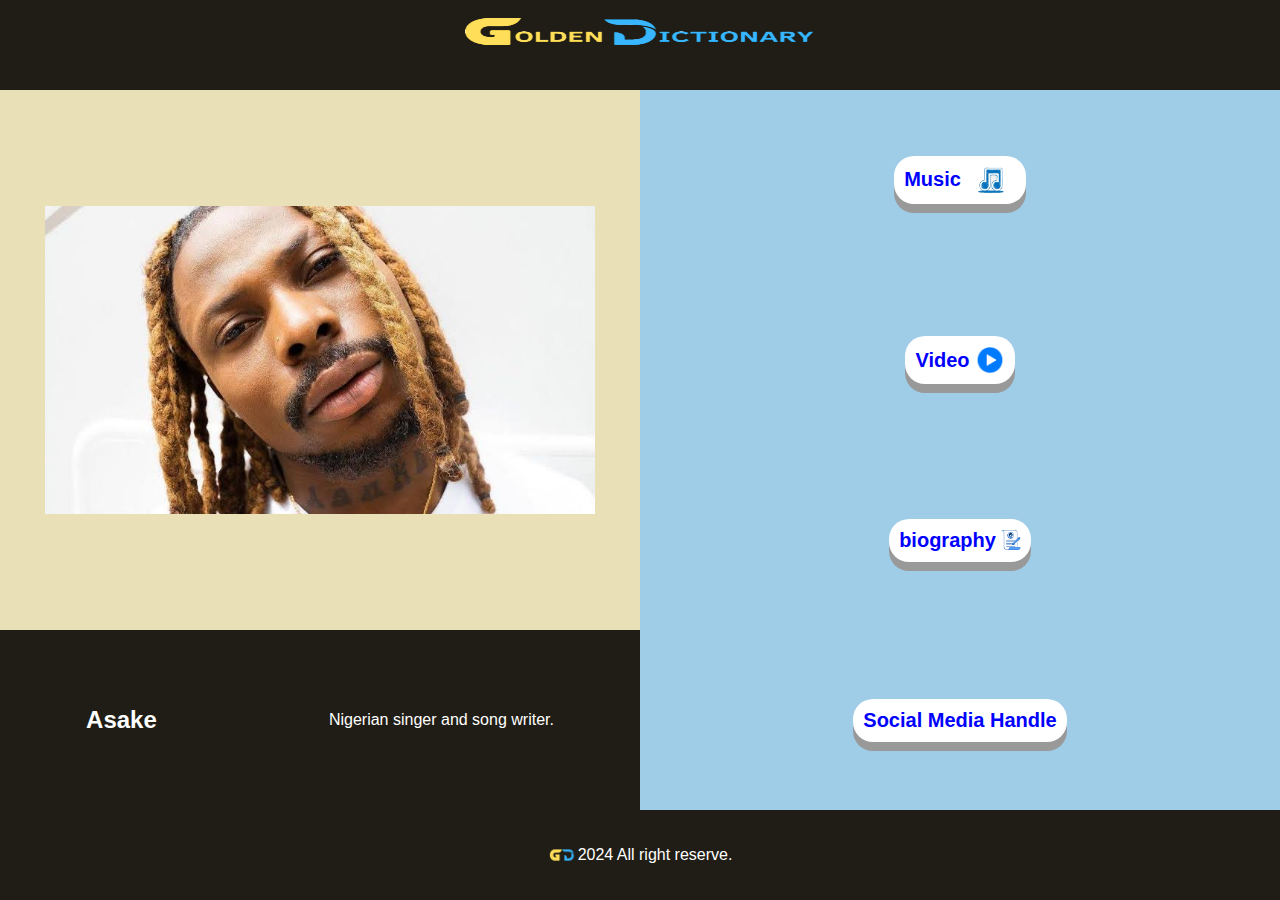
<file: index.html>
<!DOCTYPE html>
<html lang="en">
  <head>
    <meta charset="UTF-8" />
    <meta name="viewport" content="width=device-width, initial-scale=1.0" />
    <title>Document</title>
    <link rel="stylesheet" href="./style.css" />
  </head>
  <body>
    <div class="card01">
      <img class="heading2" src="./appnname.png" alt="img" />
    </div>
    <div class="card02">
      <div class="card10">
        <div class="display1">
          <img class="imgg" src="./asake.jpeg" alt="img" />
        </div>
        <div class="display2">
          <h2>Asake</h2>
          <p>Nigerian singer and song writer.</p>
        </div>
      </div>
      <div class="card20">
        <div class="display3">
          <a class="botton" href="./index music.html"
            >Music <img width="50px" src="./musiclogo.png"
          /></a>
        </div>
        <div class="display4">
          <a class="botton" href="#"
            >Video <img width="30px" src="./videologo.png"
          /></a>
        </div>
        <div class="display5">
          <a class="botton" href="./index biography.html"
            >biography
            <img width="20px" src="./biographylogo.png" />
          </a>
        </div>
        <div class="display6">
          <a class="botton" href="./index socialmedia.html"
            >Social Media Handle</a
          >
        </div>
      </div>
    </div>
    <div class="card03">
      <img class="heading" src="./logo.png" alt="img" />

      <p class="footer">2024 All right reserve.</p>
    </div>
  </body>
</html>
</file>
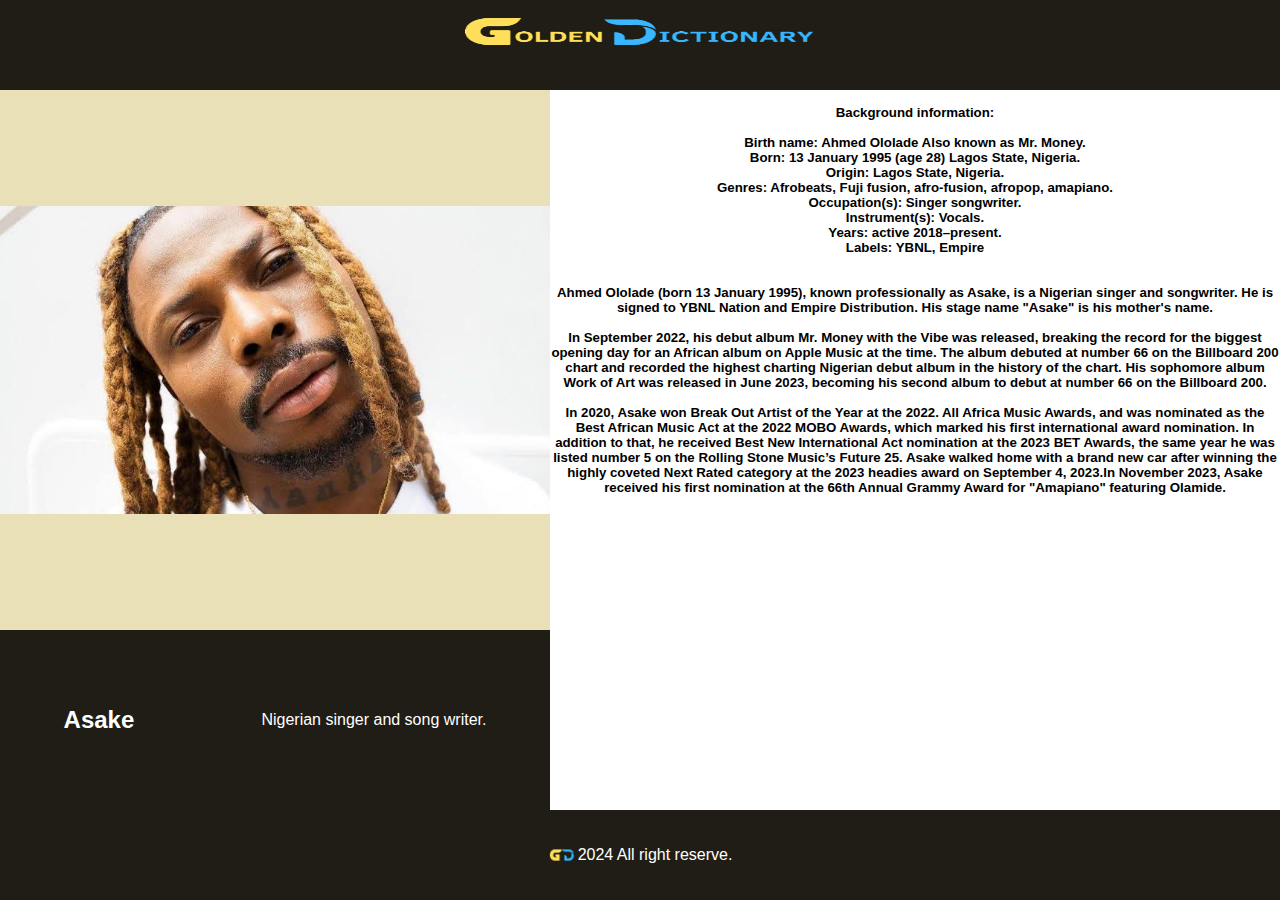
<file: index biography.html>
<!DOCTYPE html>
<html lang="en">
  <head>
    <meta charset="UTF-8" />
    <meta name="viewport" content="width=device-width, initial-scale=1.0" />
    <title>Document</title>
    <link rel="stylesheet" href="./style.css" />
  </head>
  <body>
    <div class="card01">
      <a href="./index.html">
        <img class="heading2" src="./appnname.png" alt="img" />
      </a>
    </div>
    <div class="card02">
      <div class="card10">
        <div class="display1">
          <img class="imgg" src="./asake.jpeg" alt="img" />
        </div>
        <div class="display2">
          <h2>Asake</h2>
          <p>Nigerian singer and song writer.</p>
        </div>
      </div>
      <div class="biography">
        <h5>
          <br />
          Background information:<br />
          <br />
          Birth name: Ahmed Ololade Also known as Mr. Money.<br />
          Born: 13 January 1995 (age 28) Lagos State, Nigeria.<br />
          Origin: Lagos State, Nigeria.<br />
          Genres: Afrobeats, Fuji fusion, afro-fusion, afropop, amapiano.<br />
          Occupation(s): Singer songwriter.<br />
          Instrument(s): Vocals.<br />
          Years: active 2018–present.<br />
          Labels: YBNL, Empire
          <br /><br /><br />
          Ahmed Ololade (born 13 January 1995), known professionally as Asake,
          is a Nigerian singer and songwriter. He is signed to YBNL Nation and
          Empire Distribution. His stage name "Asake" is his mother's name.
          <br /><br />
          In September 2022, his debut album Mr. Money with the Vibe was
          released, breaking the record for the biggest opening day for an
          African album on Apple Music at the time. The album debuted at number
          66 on the Billboard 200 chart and recorded the highest charting
          Nigerian debut album in the history of the chart. His sophomore album
          Work of Art was released in June 2023, becoming his second album to
          debut at number 66 on the Billboard 200.
          <br /><br />
          In 2020, Asake won Break Out Artist of the Year at the 2022. All
          Africa Music Awards, and was nominated as the Best African Music Act
          at the 2022 MOBO Awards, which marked his first international award
          nomination. In addition to that, he received Best New International
          Act nomination at the 2023 BET Awards, the same year he was listed
          number 5 on the Rolling Stone Music’s Future 25. Asake walked home
          with a brand new car after winning the highly coveted Next Rated
          category at the 2023 headies award on September 4, 2023.In November
          2023, Asake received his first nomination at the 66th Annual Grammy
          Award for "Amapiano" featuring Olamide.
        </h5>
      </div>
    </div>
    <div class="card03">
      <img class="heading" src="./logo.png" alt="img" />

      <p class="footer">2024 All right reserve.</p>
    </div>
  </body>
</html>
</file>
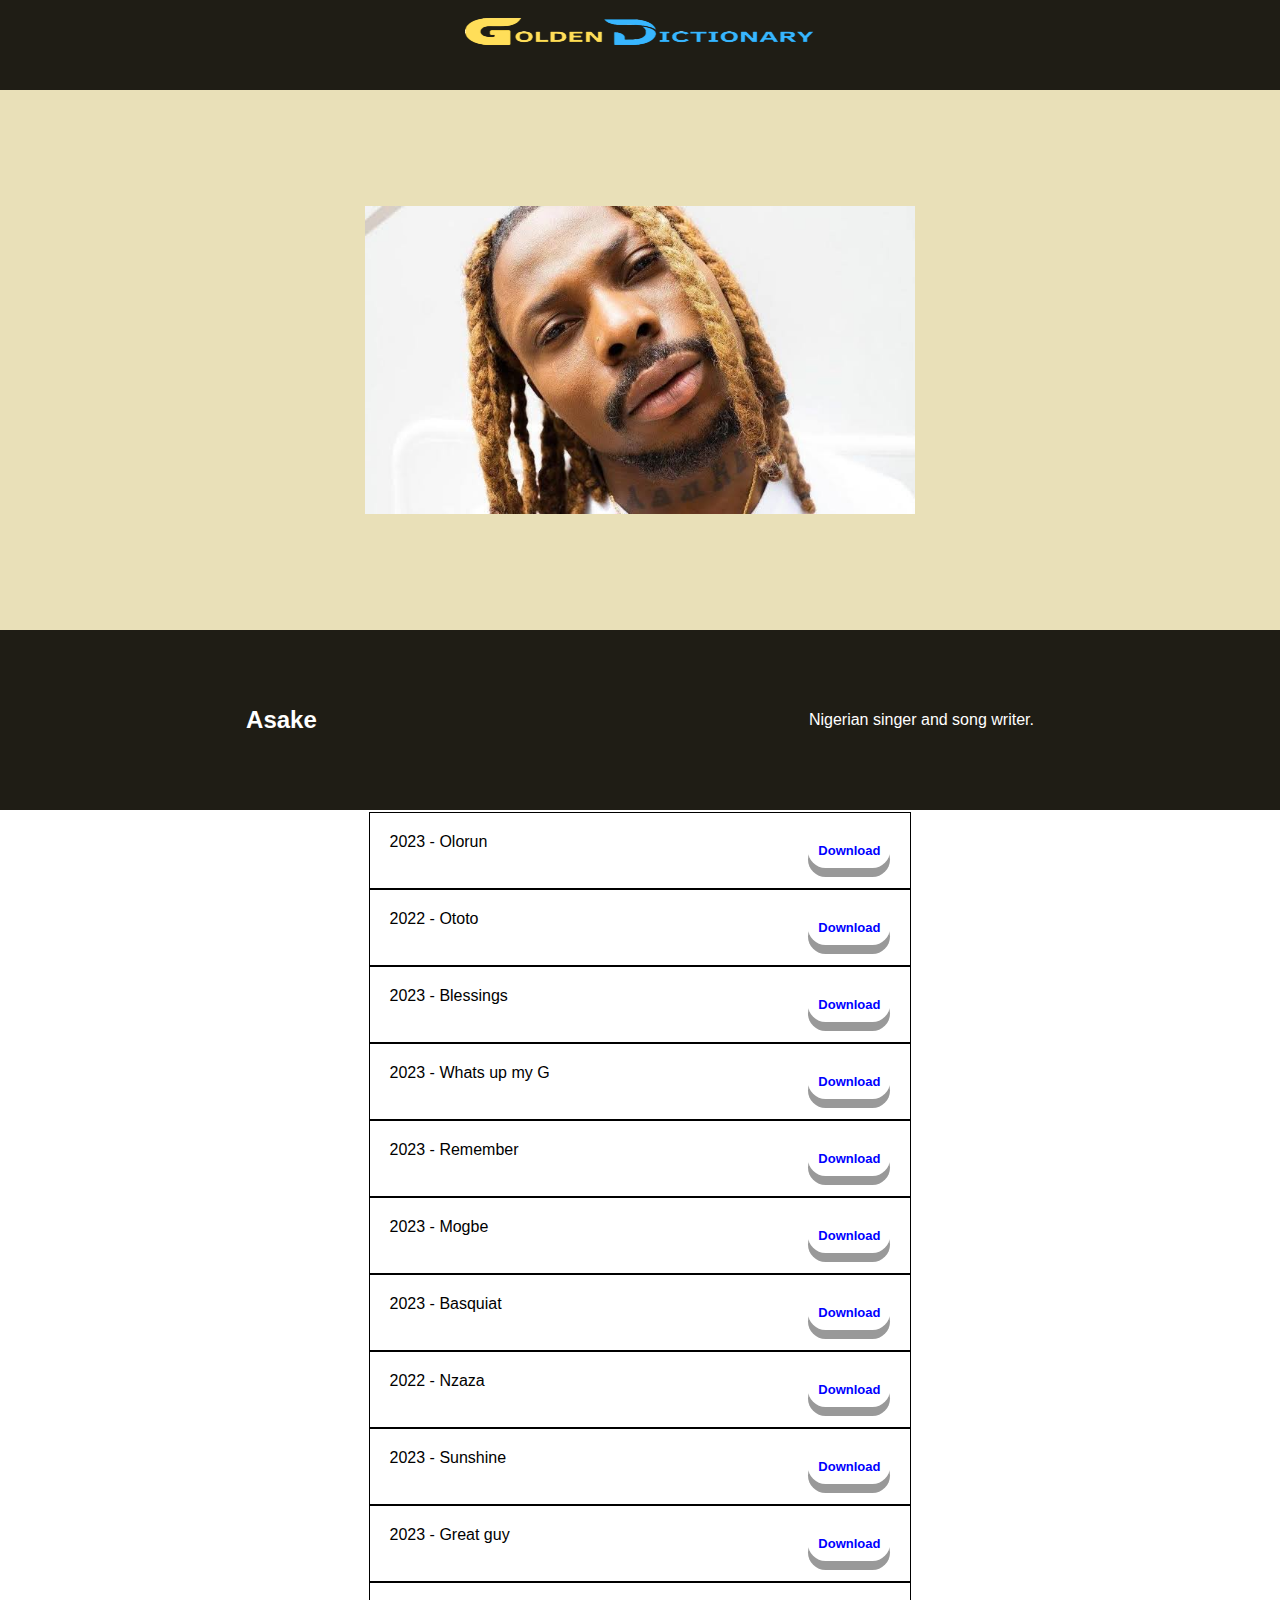
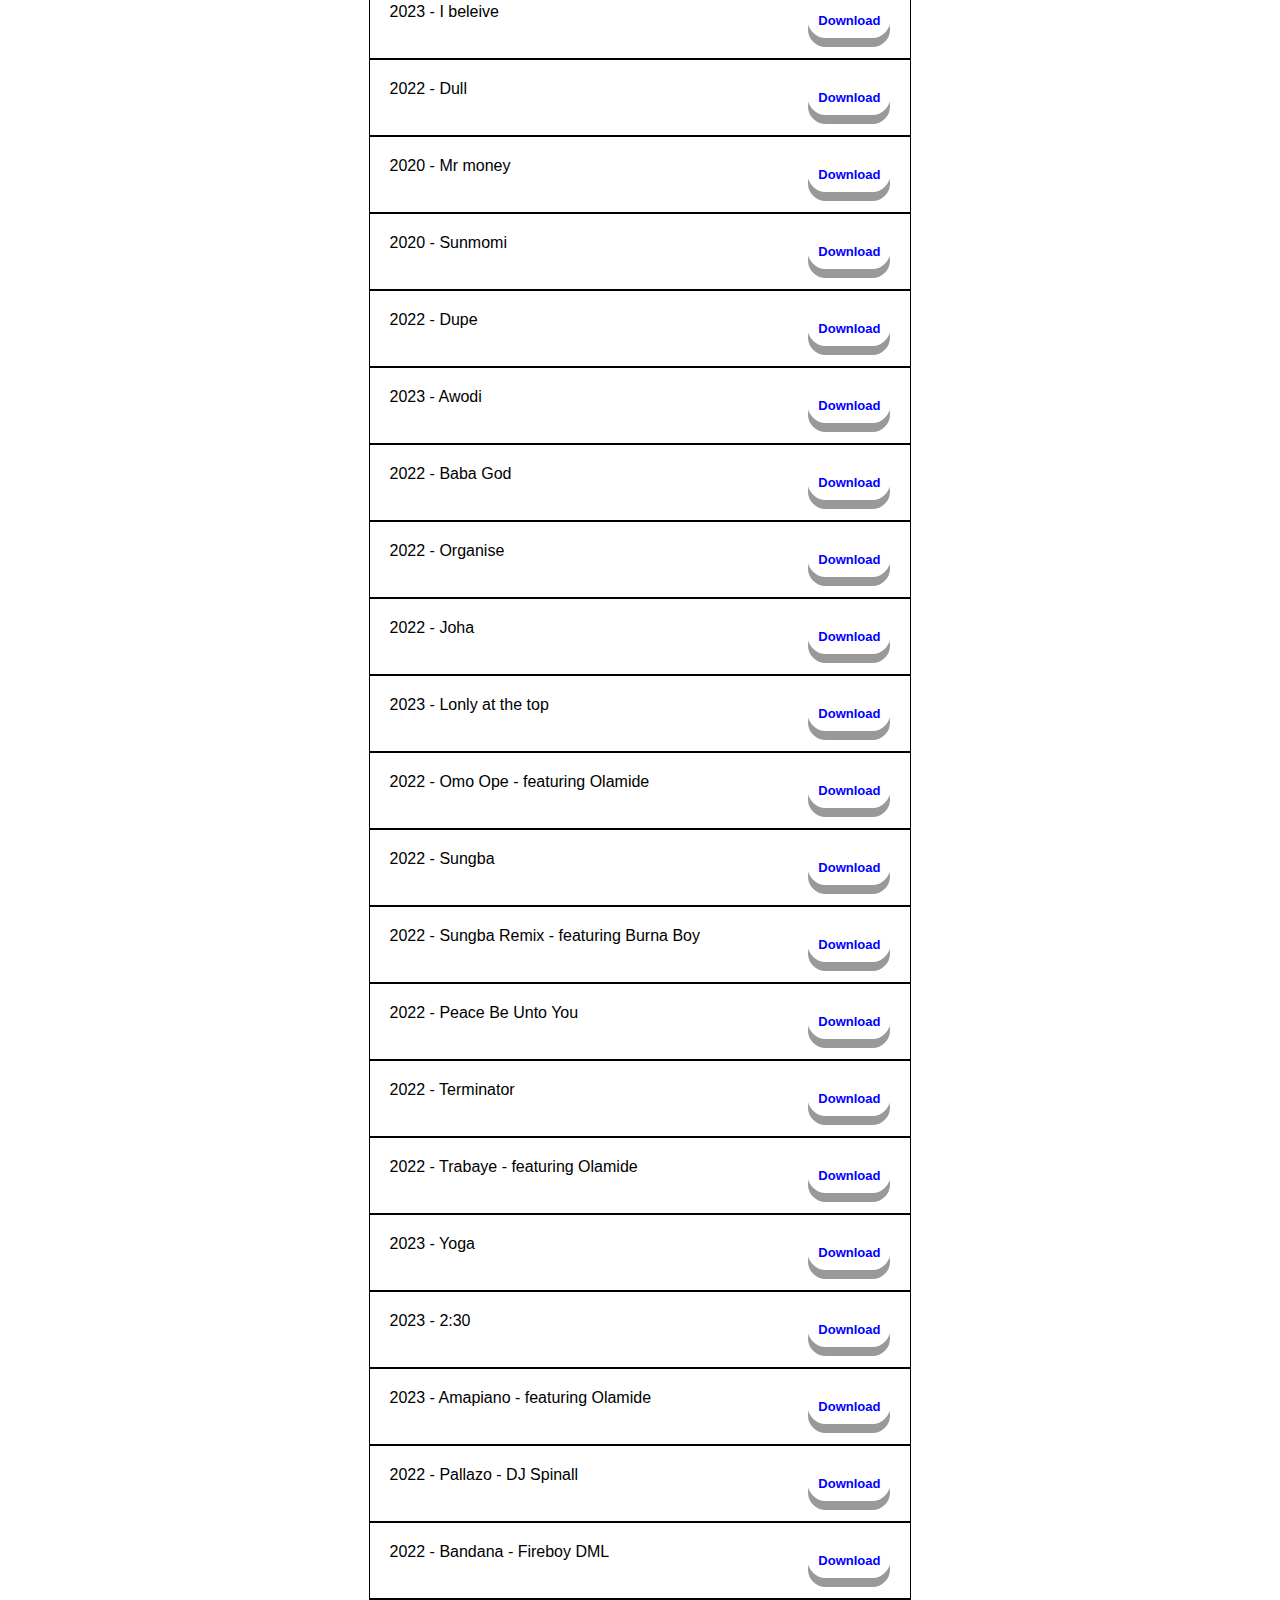
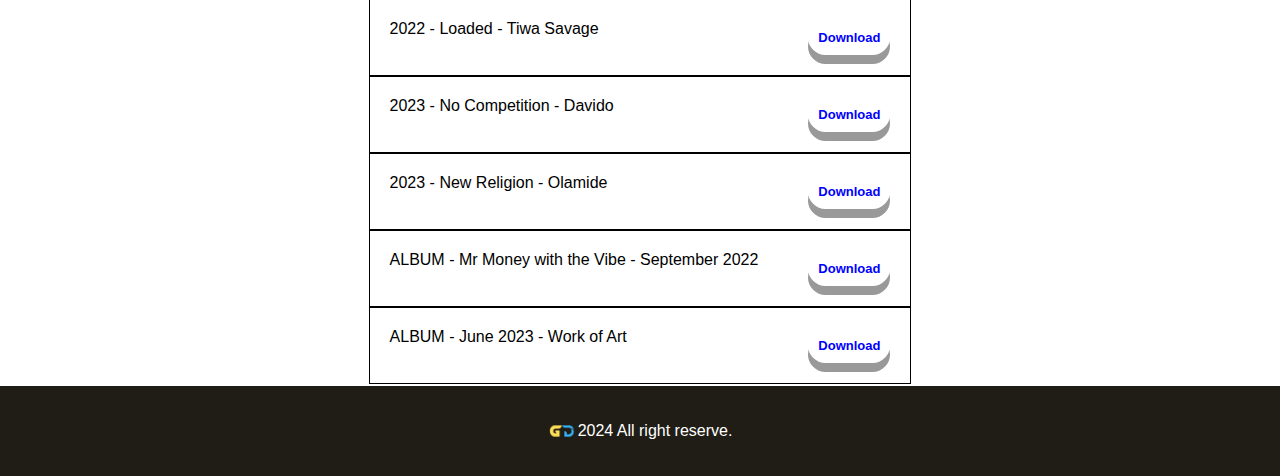
<file: index music.html>
<!DOCTYPE html>
<html lang="en">
  <head>
    <meta charset="UTF-8" />
    <meta name="viewport" content="width=device-width, initial-scale=1.0" />
    <title>Document</title>
    <link rel="stylesheet" href="./style.css" />
  </head>
  <body>
    <div class="card01">
      <a href="./index.html">
        <img class="heading2" src="./appnname.png" alt="img" />
      </a>
    </div>
    <div class="card022">
      <div class="card100">
        <div class="display1">
          <img class="imgg" src="./asake.jpeg" alt="img" />
        </div>
        <div class="display2">
          <h2>Asake</h2>
          <p>Nigerian singer and song writer.</p>
        </div>
      </div>
      <div class="musiclist">
        <br /><br />
        <table class="home">
          <tr class="trim">
            <td>2023 - Olorun</td>
            <td>
              <a
                class="download"
                href="https://cdn.trendybeatz.com/audio/Asake-Olorum-(TrendyBeatz.com).mp3"
                >Download
              </a>
            </td>
          </tr>
          <tr class="trim">
            <td>2022 - Ototo</td>
            <td>
              <a
                class="download"
                href="https://cdn.trendybeatz.com/audio/Asake-Ototo-(TrendyBeatz.com).mp3"
                >Download
              </a>
            </td>
          </tr>
          <tr class="trim">
            <td>2023 - Blessings</td>
            <td>
              <a
                class="download"
                href="https://cdn3.justnaija.me/uploads/music/2022/12/Fridayy-Blessings-Remix-Ft-Asake-(JustNaija.com).mp3"
                >Download
              </a>
            </td>
          </tr>
          <tr class="trim">
            <td>2023 - Whats up my G</td>
            <td>
              <a
                class="download"
                href="https://cdn3.justnaija.me/uploads/music/2023/06/Asake-What-s-Up-My-G-(JustNaija.com).mp3"
                >Download
              </a>
            </td>
          </tr>
          <tr class="trim">
            <td>2023 - Remember</td>
            <td>
              <a
                class="download"
                href="https://cdn.trendybeatz.com/audio/Asake-Remember-(TrendyBeatz.com).mp3"
                >Download
              </a>
            </td>
          </tr>
          <tr class="trim">
            <td>2023 - Mogbe</td>
            <td>
              <a
                class="download"
                href="https://cdn.trendybeatz.com/audio/Asake-Mogbe-1-(TrendyBeatz.com).mp3"
                >Download
              </a>
            </td>
          </tr>
          <tr class="trim">
            <td>2023 - Basquiat</td>
            <td>
              <a
                class="download"
                href="https://cdn.trendybeatz.com/audio/Asake-Basquiat-(TrendyBeatz.com).mp3"
                >Download
              </a>
            </td>
          </tr>
          <tr class="trim">
            <td>2022 - Nzaza</td>
            <td>
              <a
                class="download"
                href="https://cdn.trendybeatz.com/audio/Asake-Nzaza-(TrendyBeatz.com).mp3"
                >Download
              </a>
            </td>
          </tr>
          <tr class="trim">
            <td>2023 - Sunshine</td>
            <td>
              <a
                class="download"
                href="https://cdn.trendybeatz.com/audio/Asake-Sunshine-(TrendyBeatz.com).mp3"
                >Download
              </a>
            </td>
          </tr>
          <tr class="trim">
            <td>2023 - Great guy</td>
            <td>
              <a
                class="download"
                href="https://cdn.trendybeatz.com/audio/Asake-Great-Guy-(TrendyBeatz.com).mp3"
                >Download
              </a>
            </td>
          </tr>
          <tr class="trim">
            <td>2023 - I beleive</td>
            <td>
              <a
                class="download"
                href="https://cdn.trendybeatz.com/audio/Asake-I-Believe-(TrendyBeatz.com).mp3"
                >Download
              </a>
            </td>
          </tr>
          <tr class="trim">
            <td>2022 - Dull</td>
            <td>
              <a
                class="download"
                href="https://cdn.trendybeatz.com/audio/Asake-Dull-(TrendyBeatz.com).mp3"
                >Download
              </a>
            </td>
          </tr>
          <tr class="trim">
            <td>2020 - Mr money</td>
            <td>
              <a
                class="download"
                href="https://cdn.trendybeatz.com/audio/Asake-Mr-Money-(TrendyBeatz.com).mp3"
                >Download
              </a>
            </td>
          </tr>
          <tr class="trim">
            <td>2020 - Sunmomi</td>
            <td>
              <a
                class="download"
                href="https://cdn.trendybeatz.com/audio/Asake-Sunmomi-(TrendyBeatz.com).mp3"
                >Download
              </a>
            </td>
          </tr>
          <tr class="trim">
            <td>2022 - Dupe</td>
            <td>
              <a
                class="download"
                href="https://cdn.trendybeatz.com/audio/Asake-Dupe-(TrendyBeatz.com).mp3"
                >Download
              </a>
            </td>
          </tr>
          <tr class="trim">
            <td>2023 - Awodi</td>
            <td>
              <a
                class="download"
                href="https://cdn.trendybeatz.com/audio/Asake-Awodi-(TrendyBeatz.com).mp3"
                >Download
              </a>
            </td>
          </tr>
          <tr class="trim">
            <td>2022 - Baba God</td>
            <td>
              <a
                class="download"
                href="https://cdn3.justnaija.me/uploads/music/2022/02/Asake-Baba-God-(JustNaija.com).mp3"
                >Download
              </a>
            </td>
          </tr>
          <tr class="trim">
            <td>2022 - Organise</td>
            <td>
              <a
                class="download"
                href="https://cdn.trendybeatz.com/audio/Asake-Organise-(TrendyBeatz.com).mp3"
                >Download
              </a>
            </td>
          </tr>
          <tr class="trim">
            <td>2022 - Joha</td>
            <td>
              <a
                class="download"
                href="https://cdn.tunezjam.com/audio/Asake-Joha-(TunezJam.com).mp3"
                >Download
              </a>
            </td>
          </tr>
          <tr class="trim">
            <td>2023 - Lonly at the top</td>
            <td>
              <a
                class="download"
                href="https://cdn.trendybeatz.com/audio/Asake-Lonely-At-The-Top-(TrendyBeatz.com).mp3"
                >Download
              </a>
            </td>
          </tr>
          <tr class="trim">
            <td>2022 - Omo Ope - featuring Olamide</td>
            <td>
              <a
                class="download"
                href="https://cdn.trendybeatz.com/audio/Asake-Ft-Olamide-Omo-Ope-(TrendyBeatz.com).mp3"
                >Download
              </a>
            </td>
          </tr>
          <tr class="trim">
            <td>2022 - Sungba</td>
            <td>
              <a
                class="download"
                href="https://cdn.trendybeatz.com/audio/Asake-Sungba-(TrendyBeatz.com).mp3"
                >Download
              </a>
            </td>
          </tr>
          <tr class="trim">
            <td>2022 - Sungba Remix - featuring Burna Boy</td>
            <td>
              <a
                class="download"
                href="https://cdn.trendybeatz.com/audio/Asake-Ft-Burna-Boy-Sungba-Remix-(TrendyBeatz.com).mp3"
                >Download
              </a>
            </td>
          </tr>
          <tr class="trim">
            <td>2022 - Peace Be Unto You</td>
            <td>
              <a
                class="download"
                href="https://cdn.trendybeatz.com/audio/Asake-Peace-Be-Unto-You-PBUY-(TrendyBeatz.com).mp3"
                >Download
              </a>
            </td>
          </tr>
          <tr class="trim">
            <td>2022 - Terminator</td>
            <td>
              <a
                class="download"
                href="https://cdn.trendybeatz.com/audio/Asake-Terminator-(TrendyBeatz.com).mp3"
                >Download
              </a>
            </td>
          </tr>
          <tr class="trim">
            <td>2022 - Trabaye - featuring Olamide</td>
            <td>
              <a
                class="download"
                href="https://cdn3.justnaija.me/uploads/music/2022/03/Asake-Trabaye-ft-Olamide-file-1-(JustNaija.com).mp3"
                >Download
              </a>
            </td>
          </tr>
          <tr class="trim">
            <td>2023 - Yoga</td>
            <td>
              <a
                class="download"
                href="https://cdn3.justnaija.me/uploads/music/2023/06/Asake-Yoga-(JustNaija.com).mp3"
                >Download
              </a>
            </td>
          </tr>
          <tr class="trim">
            <td>2023 - 2:30</td>
            <td>
              <a
                class="download"
                href="https://cdn.tunezjam.com/audio/Asake-2-30-(TunezJam.com).mp3"
                >Download
              </a>
            </td>
          </tr>
          <tr class="trim">
            <td>2023 - Amapiano - featuring Olamide</td>
            <td>
              <a
                class="download"
                href="https://cdn.trendysongz.com/audio/Asake-Ft-Olamide-Amapiano-(TrendySongz.com).mp3"
                >Download
              </a>
            </td>
          </tr>
          <tr class="trim">
            <td>2022 - Pallazo - DJ Spinall</td>
            <td>
              <a
                class="download"
                href="https://cdn.trendybeatz.com/audio/DJ-Spinall-Ft-Asake-Palazzo-(TrendyBeatz.com).mp3"
                >Download
              </a>
            </td>
          </tr>
          <tr class="trim">
            <td>2022 - Bandana - Fireboy DML</td>
            <td>
              <a
                class="download"
                href="https://cdn.trendybeatz.com/audio/Fireboy-DML-Ft-Asake-Bandana-(TrendyBeatz.com).mp3"
                >Download
              </a>
            </td>
          </tr>
          <tr class="trim">
            <td>2022 - Loaded - Tiwa Savage</td>
            <td>
              <a
                class="download"
                href="https://cdn3.justnaija.me/uploads/music/2022/11/Tiwa-Savage-Loaded-feat-Asake-(JustNaija.com).mp3"
                >Download
              </a>
            </td>
          </tr>
          <tr class="trim">
            <td>2023 - No Competition - Davido</td>
            <td>
              <a
                class="download"
                href="https://cdn.trendybeatz.com/audio/Davido-No-Competition-feat.Asake-[TrendyBeatz.com].mp3"
                >Download
              </a>
            </td>
          </tr>
          <tr class="trim">
            <td>2023 - New Religion - Olamide</td>
            <td>
              <a
                class="download"
                href="https://cdn.trendybeatz.com/audio/Olamide-Ft-Asake-New-Religion-(TrendyBeatz.com).mp3"
                >Download
              </a>
            </td>
          </tr>
          <tr class="trim">
            <td>ALBUM - Mr Money with the Vibe - September 2022</td>
            <td>
              <a
                class="download"
                href="https://naijabee.com/album/download/101/"
                >Download
              </a>
            </td>
          </tr>
          <tr class="trim">
            <td>ALBUM - June 2023 - Work of Art</td>
            <td>
              <a
                class="download"
                href="https://cdn3.justnaija.me/uploads/albums/2023/06/Work_Of_Art_Album.zip"
                >Download
              </a>
            </td>
          </tr>
        </table>
      </div>
    </div>
    <div class="card03">
      <img class="heading" src="./logo.png" alt="img" />

      <p class="footer">2024 All right reserve.</p>
    </div>
  </body>
</html>
</file>
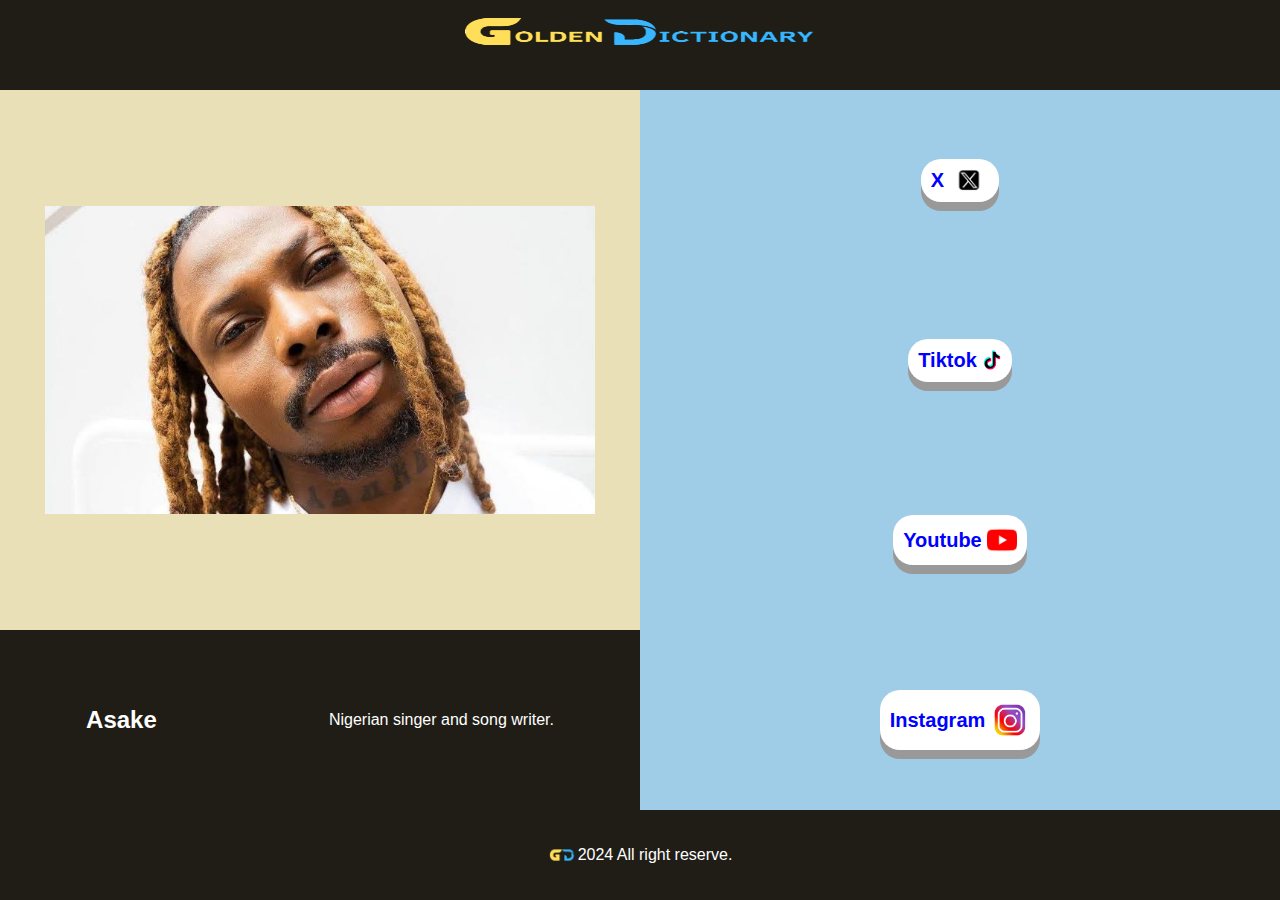
<file: index socialmedia.html>
<!DOCTYPE html>
<html lang="en">
  <head>
    <meta charset="UTF-8" />
    <meta name="viewport" content="width=device-width, initial-scale=1.0" />
    <title>Document</title>
    <link rel="stylesheet" href="./style.css" />
  </head>
  <body>
    <div class="card01">
      <a href="./index.html">
        <img class="heading2" src="./appnname.png" alt="img" />
      </a>
    </div>
    <div class="card02">
      <div class="card10">
        <div class="display1">
          <img class="imgg" src="./asake.jpeg" alt="img" />
        </div>
        <div class="display2">
          <h2>Asake</h2>
          <p>Nigerian singer and song writer.</p>
        </div>
      </div>
      <div class="card20">
        <div class="display5">
          <a class="botton" href="https://x.com/asakemusik?s=09"
            >X
            <img width="40px" src="./x.png" />
          </a>
        </div>
        <div class="display3">
          <a
            class="botton"
            href="https://www.tiktok.com/@asakelife?_t=8iUi2JV1WZ4&_r=1"
            >Tiktok <img width="20px" src="./TIKTOK.png"
          /></a>
        </div>
        <div class="display4">
          <a
            class="botton"
            href="https://youtube.com/@ASAKEMUSIC?si=z69s1kH6cttJnZjB"
            >Youtube <img width="30px" src="./youtube.png"
          /></a>
        </div>

        <div class="display6">
          <a
            class="botton"
            href="https://www.instagram.com/asakemusic?igsh=OGQ5ZDc2ODk2ZA=="
            >Instagram <img width="40px" src="./instagram.png"
          /></a>
        </div>
      </div>
    </div>
    <div class="card03">
      <img class="heading" src="./logo.png" alt="img" />

      <p class="footer">2024 All right reserve.</p>
    </div>
  </body>
</html>
</file>
<file: style.css>
* {
  margin: 0;
  padding: 0;
  box-sizing: border-box;
  font-family: arial, sans-serif;
}
.card01 {
  height: 10vh;
  background-color: rgb(31, 29, 21);
  display: flex;
  align-items: center;
  justify-content: center;
}
.card02 {
  height: 80vh;
  text-align: center;
  display: flex;
  align-items: center;
  justify-content: space-between;
}
.card03 {
  height: 10vh;
  background-color: rgb(31, 29, 21);
  color: white;
  display: flex;
  align-items: center;
  justify-content: center;
}
.card10 {
  height: 80vh;

  width: 50%;
}
.card100 {
  height: 80vh;

  width: 100%;
}
.trim {
  border: 1px solid black;
  width: 100%;
  display: flex;
  justify-content: space-between;
  gap: 50px;
  padding: 20px;
}
.musiclist {
  display: flex;
  justify-content: center;
  height: auto;
  width: 100%;
  text-align: center;
}
.botton {
  text-decoration: none;
  font-size: 20px;
  background-color: white;
  padding: 10px;
  color: blue;
  border-radius: 20px;
  font-weight: 600;
  display: flex;
  justify-content: space-between;
  align-items: center;
  text-align: center;
  gap: 5px;
  box-shadow: 0 9px #999;
  border: none;
  cursor: pointer;
}
.botton:hover {
  background-color: #e6e352;
}
.botton:active {
  background-color: #3e8e41;
  box-shadow: 0 5px #666;
  transform: translateY(4px);
}
.download {
  text-decoration: none;
  font-size: 13px;
  background-color: white;
  padding: 10px;
  color: blue;
  border-radius: 20px;
  font-weight: 600;
  display: flex;
  justify-content: space-between;
  align-items: center;
  text-align: center;
  gap: 5px;
  box-shadow: 0 9px #999;
  border: none;
  cursor: pointer;
}
.download:hover {
  background-color: #e6e352;
}
.download:active {
  background-color: #3e8e41;
  box-shadow: 0 5px #666;
  transform: translateY(4px);
}

.display1 {
  height: 60vh;
  display: flex;
  align-items: center;
  justify-content: center;
  background-color: rgb(233, 224, 184);
}
.imgg {
  width: 550px;
}
.imggseyi {
  width: 400px;
}
.heading {
  width: 30px;
}
.heading2 {
  width: 350px;
  height: 20vh;
  display: flex;
  justify-content: center;
  align-items: end;
}
.display2 {
  height: 20vh;
  display: flex;
  color: white;
  align-items: center;
  justify-content: space-around;
  background-color: rgb(31, 29, 21);
}
.display3 {
  height: 20vh;
  display: flex;
  align-items: center;
  justify-content: center;
}
.display4 {
  height: 20vh;
  display: flex;
  align-items: center;
  justify-content: center;
}
.display5 {
  height: 20vh;
  display: flex;
  align-items: center;
  justify-content: center;
}
.display6 {
  height: 20vh;
  display: flex;
  align-items: center;
  justify-content: center;
}
.card20 {
  height: 80vh;
  width: 50%;
  background-color: rgb(159, 204, 230);
}
.card022 {
  height: auto;
  display: block;
  justify-content: center;
  width: 100%;
  text-align: center;
}
.biography {
  height: 80vh;

  width: 100%;
}

@media screen and (max-width: 680px) {
  .card01 {
    height: 10vh;
    background-color: rgb(31, 29, 21);
    display: flex;
    align-items: center;
    justify-content: center;
  }
  .card02 {
    height: auto;

    display: block;
  }
  .card022 {
    height: auto;

    display: block;
  }
  .card03 {
    height: 10vh;
    background-color: rgb(31, 29, 21);
    display: flex;
    align-items: center;
    justify-content: space-around;
  }

  .footer {
    color: white;
  }
  .card10 {
    height: 40vh;

    width: 100%;
  }
  .heading {
    width: 50px;
  }
  .heading2 {
    width: 350px;
    height: 25vh;
    display: flex;
    justify-content: center;
    align-items: end;
  }
  .imgg {
    width: 400px;
  }
  .display1 {
    height: 30vh;
    background-color: rgb(233, 224, 184);
  }
  .display2 {
    height: 10vh;
    background-color: rgb(31, 29, 21);
    color: white;
    display: flex;
    align-items: center;
    justify-content: space-around;
    padding: 20px;
  }
  .botton {
    text-decoration: none;
    font-size: 20px;
    background-color: white;
    padding: 10px;
    color: blue;
    border-radius: 20px;
    font-weight: 600;
    display: flex;
    justify-content: space-between;
    align-items: center;
    text-align: center;
    gap: 5px;
    box-shadow: 0 9px #999;
    border: none;
    cursor: pointer;
  }
  .botton:hover {
    background-color: #e6e352;
  }
  .botton:active {
    background-color: #3e8e41;
    box-shadow: 0 5px #666;
    transform: translateY(4px);
  }
  .display3 {
    height: 10vh;
    display: flex;
    align-items: center;
    justify-content: center;
  }
  .display4 {
    height: 10vh;
    display: flex;
    align-items: center;
    justify-content: center;
  }
  .display5 {
    height: 10vh;
    display: flex;
    align-items: center;
    justify-content: center;
  }
  .display6 {
    height: 10vh;
    display: flex;
    align-items: center;
    justify-content: center;
  }
  .card20 {
    height: 40vh;

    width: 100%;
  }
  .biography {
    height: auto;

    width: 100%;
  }
  .card100 {
    height: 40vh;

    width: 100%;
  }
  .musiclist {
    display: flex;
    justify-content: center;
    height: auto;
    width: 100%;
    text-align: center;
  }
}
</file>
